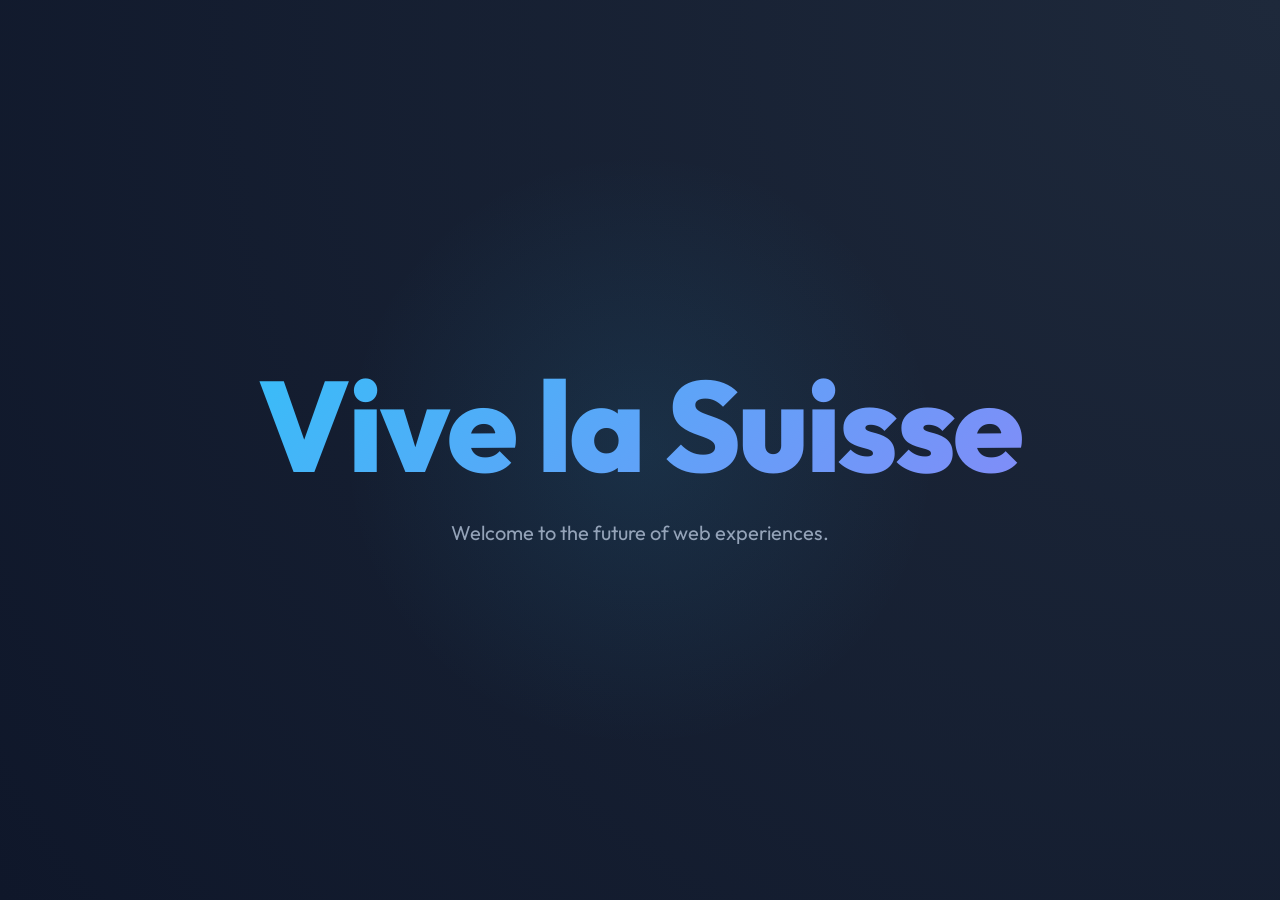
<file: web/index.html>
<!DOCTYPE html>
<html lang="en">

<head>
    <meta charset="UTF-8">
    <meta name="viewport" content="width=device-width, initial-scale=1.0">
    <title>Vive la Suisse - Modern Web App</title>
    <meta name="description" content="A premium landing page showcasing modern web design principles.">

    <!-- Preconnect for Fonts -->
    <link rel="preconnect" href="https://fonts.googleapis.com">
    <link rel="preconnect" href="https://fonts.gstatic.com" crossorigin>
    <link href="https://fonts.googleapis.com/css2?family=Outfit:wght@400;700;800&display=swap" rel="stylesheet">

    <!-- Styles -->
    <link rel="stylesheet" href="styles.css">
</head>

<body>

    <div class="container">
        <div class="glow"></div>
        <h1 id="main-title">Vive la Suisse</h1>
        <p class="subtitle">Welcome to the future of web experiences.</p>
    </div>

</body>

</html>
</file>
<file: web/styles.css>
/* Modern CSS Reset & Variables */
:root {
    /* Premium Dark Theme Palette */
    --bg-color: #0f172a;
    --surface-color: #1e293b;
    --text-primary: #f8fafc;
    --text-secondary: #94a3b8;
    --accent-primary: #38bdf8;
    --accent-secondary: #818cf8;

    /* Gradients */
    --bg-gradient: radial-gradient(circle at top right, #1e293b 0%, #0f172a 100%);
    --text-gradient: linear-gradient(135deg, var(--accent-primary), var(--accent-secondary));

    /* Typography */
    --font-main: 'Outfit', sans-serif;
}

*,
*::before,
*::after {
    box-sizing: border-box;
    margin: 0;
    padding: 0;
}

body {
    font-family: var(--font-main);
    background: var(--bg-color);
    background-image: var(--bg-gradient);
    color: var(--text-primary);
    min-height: 100vh;
    display: flex;
    justify-content: center;
    align-items: center;
    overflow: hidden;
    -webkit-font-smoothing: antialiased;
    -moz-osx-font-smoothing: grayscale;
}

/* Main Container */
.container {
    text-align: center;
    padding: 2rem;
    position: relative;
}

/* Background Decoration (Subtle Glow) */
.glow {
    position: absolute;
    top: 50%;
    left: 50%;
    transform: translate(-50%, -50%);
    width: 600px;
    height: 600px;
    background: radial-gradient(circle, rgba(56, 189, 248, 0.1) 0%, transparent 70%);
    border-radius: 50%;
    z-index: -1;
    pointer-events: none;
}

/* Typography Styling */
h1 {
    font-size: clamp(3rem, 10vw, 8rem);
    font-weight: 800;
    letter-spacing: -0.02em;
    line-height: 1.1;
    background: var(--text-gradient);
    -webkit-background-clip: text;
    background-clip: text;
    color: transparent;
    animation: fadeUp 1s cubic-bezier(0.2, 0.8, 0.2, 1) forwards;
    opacity: 0;
    transform: translateY(20px);
}

p.subtitle {
    color: var(--text-secondary);
    margin-top: 1.5rem;
    font-size: clamp(1rem, 2vw, 1.25rem);
    font-weight: 400;
    animation: fadeUp 1s cubic-bezier(0.2, 0.8, 0.2, 1) 0.2s forwards;
    opacity: 0;
    transform: translateY(20px);
}

/* Animations */
@keyframes fadeUp {
    to {
        opacity: 1;
        transform: translateY(0);
    }
}

/* Hover Effect for Interactivity */
h1:hover {
    transform: scale(1.02);
    transition: transform 0.3s ease;
    cursor: default;
}
</file>
